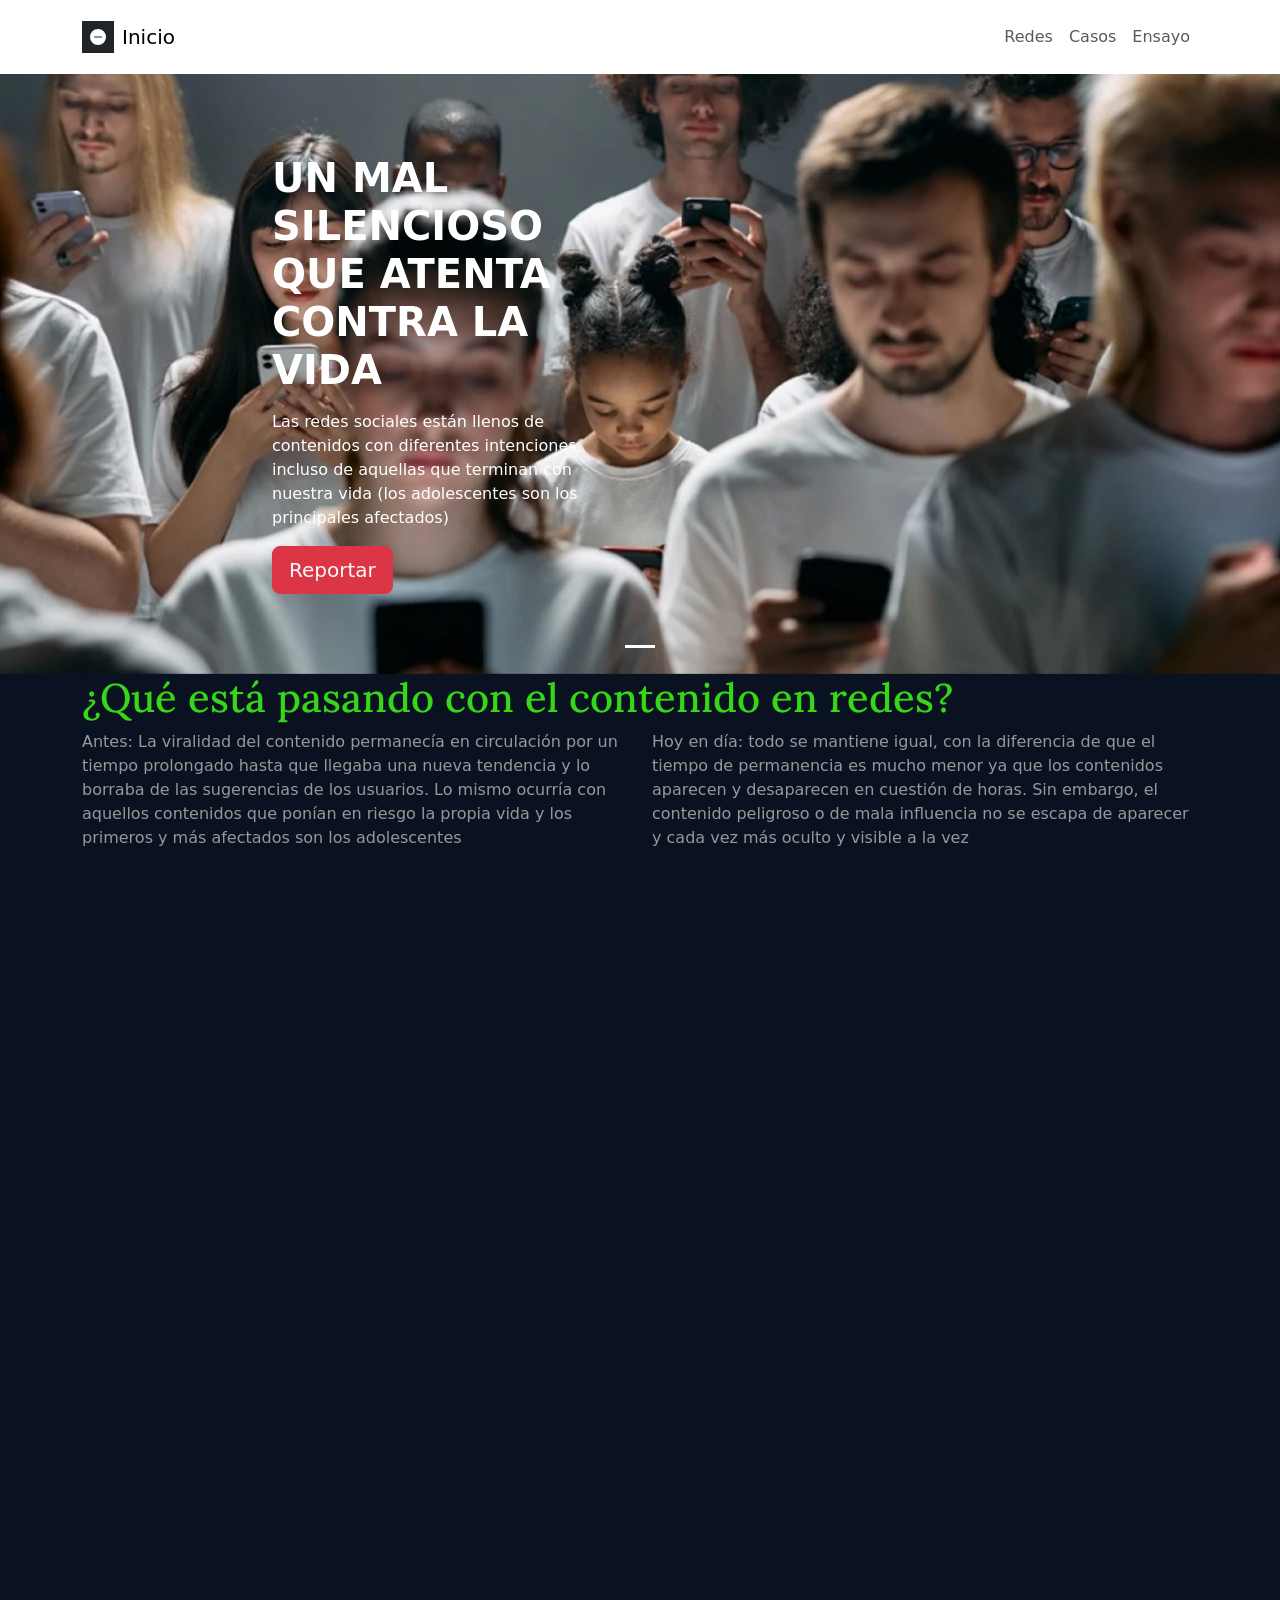
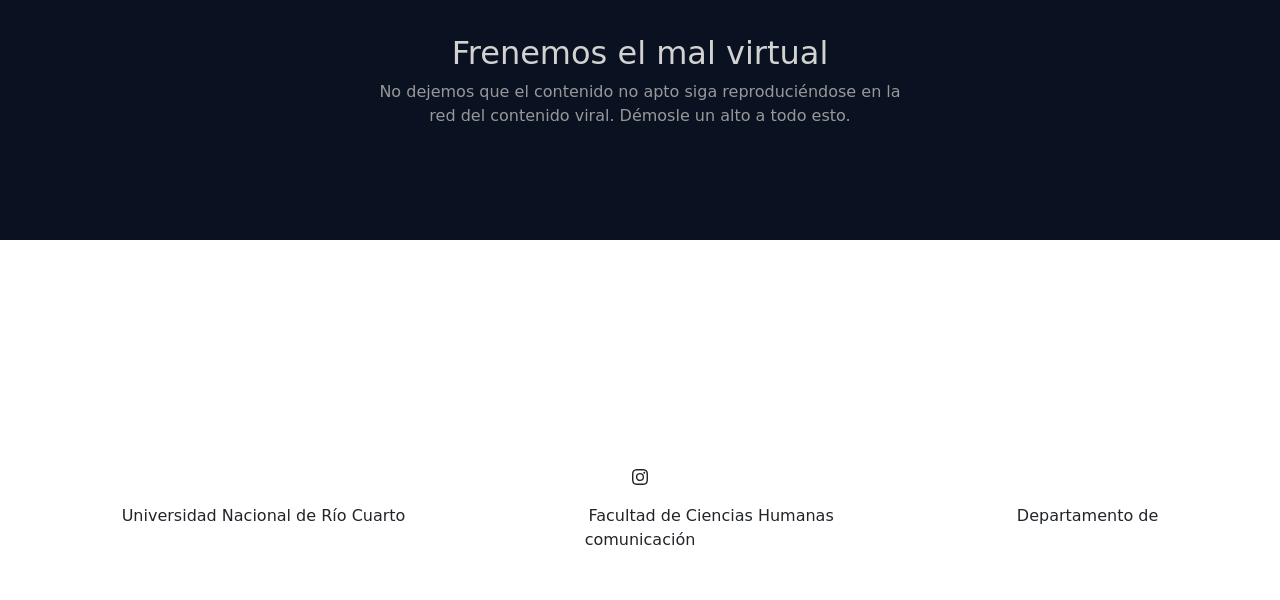
<file: index.html>
<!DOCTYPE html>
<html data-bs-theme="light" lang="en">

<head>
    <meta charset="utf-8">
    <meta name="viewport" content="width=device-width, initial-scale=1.0, shrink-to-fit=no">
    <title>TP Final</title>
    <link rel="stylesheet" href="assets/bootstrap/css/bootstrap.min.css">
    <link rel="stylesheet" href="https://fonts.googleapis.com/css?family=Anek+Bangla:100,200,300,400,500,600,700,800&amp;display=swap">
    <link rel="stylesheet" href="https://fonts.googleapis.com/css?family=Lora&amp;display=swap">
    <link rel="stylesheet" href="https://fonts.googleapis.com/css?family=Roboto&amp;display=swap">
    <link rel="stylesheet" href="assets/css/article-nice.css">
    <link rel="stylesheet" href="assets/css/Navbar-Right-Links-icons.css">
    <link rel="stylesheet" href="assets/css/responsive-video-youtube.css">
    <link rel="stylesheet" href="assets/css/Responsive-YouTube-Video-Section-Dark-Centered.css">
    <link rel="stylesheet" href="assets/css/Video-Responsive-YouTube-Video-Responsive.css">
</head>

<body style="background: #0a1222;">
    <nav class="navbar navbar-expand-md bg-body py-3">
        <div class="container"><a class="navbar-brand d-flex align-items-center" href="#"><span class="bs-icon-sm bs-icon-primary text-bg-dark d-flex justify-content-center align-items-center me-2 bs-icon"><svg class="bi bi-dash-circle-fill" xmlns="http://www.w3.org/2000/svg" width="1em" height="1em" fill="currentColor" viewBox="0 0 16 16">
                        <path d="M16 8A8 8 0 1 1 0 8a8 8 0 0 1 16 0M4.5 7.5a.5.5 0 0 0 0 1h7a.5.5 0 0 0 0-1z"></path>
                    </svg></span><span>Inicio</span></a><button class="navbar-toggler" data-bs-toggle="collapse" data-bs-target="#navcol-2"><span class="visually-hidden">Toggle navigation</span><span class="navbar-toggler-icon"></span></button>
            <div class="collapse navbar-collapse" id="navcol-2">
                <ul class="navbar-nav ms-auto">
                    <li class="nav-item"><a class="nav-link" href="Redes.html">Redes</a></li>
                    <li class="nav-item"><a class="nav-link" href="Casos.html">Casos</a></li>
                    <li class="nav-item"><a class="nav-link" href="Ensayo.html">Ensayo</a></li>
                </ul>
            </div>
        </div>
    </nav>
    <div class="carousel slide" data-bs-ride="carousel" id="carousel-1" style="height: 600px;">
        <div class="carousel-inner h-100">
            <div class="carousel-item active h-100"><img class="object-fit-cover w-100 d-block position-absolute h-100" src="assets/img/Personas%20viendo%20telefono.jpg" alt="Slide Image" style="z-index: -1;">
                <div class="container d-flex h-100 flex-column justify-content-center">
                    <div class="row">
                        <div class="col-md-6 col-xl-4 offset-md-2">
                            <div style="max-width: 350px;">
                                <h1 class="text-uppercase fw-bold text-white">Un mal silencioso que atenta contra la vida</h1>
                                <p class="text-white my-3">Las redes sociales están llenos de contenidos con diferentes intenciones, incluso de aquellas que terminan con nuestra vida (los adolescentes son los principales afectados)</p><a class="btn btn-danger btn-lg me-2" role="button" href="Reportar.html" style="color: var(--bs-light);">Reportar</a>
                            </div>
                        </div>
                    </div>
                </div>
            </div>
        </div>
        <div><a class="carousel-control-prev" role="button" data-bs-slide="prev" href="#carousel-1"><span class="visually-hidden">Previous</span></a><a class="carousel-control-next" role="button" data-bs-slide="next" href="#carousel-1"><span class="visually-hidden">Next</span></a></div>
        <div class="carousel-indicators"><button type="button" data-bs-target="#carousel-1" data-bs-slide-to="0" class="active"></button></div>
    </div>
    <div class="container">
        <div class="row">
            <div class="col-md-12">
                <h1 style="font-family: Lora, serif;color: rgb(53,215,23);">¿Qué está pasando con el contenido en redes?</h1>
            </div>
        </div>
    </div>
    <div class="container">
        <div class="row">
            <div class="col-md-6">
                <p style="color: rgb(152,152,152);">Antes: La viralidad del contenido permanecía en circulación por un tiempo prolongado hasta que llegaba una nueva tendencia y lo borraba de las sugerencias de los usuarios. Lo mismo ocurría con aquellos contenidos que ponían en riesgo la propia vida y los primeros y más afectados son los adolescentes&nbsp;</p>
            </div>
            <div class="col-md-6">
                <p style="color: rgb(152,152,152);">Hoy en día: todo se mantiene igual, con la diferencia de que el tiempo de permanencia es mucho menor ya que los contenidos aparecen y desaparecen en cuestión de horas. Sin embargo, el contenido peligroso o de mala influencia no se escapa de aparecer y cada vez más oculto y visible a la vez</p>
            </div>
        </div>
    </div><div style="width: 100%;"><div style="position: relative; padding-bottom: 56.25%; padding-top: 0; height: 0;"><iframe title="Tp 8 digital interactiva" frameborder="0" width="1200px" height="675px" style="position: absolute; top: 0; left: 0; width: 100%; height: 100%;" src="https://view.genially.com/6a29d395fd1f9fc7658a38c7" type="text/html" allowscriptaccess="always" allowfullscreen="true" scrolling="yes" allownetworking="all"></iframe> </div> </div>
    <div class="container py-4 py-xl-5">
        <div class="row mb-5">
            <div class="col-md-8 col-xl-6 text-center mx-auto">
                <h2 style="color: rgb(210,210,210);">Frenemos el mal virtual</h2>
                <p style="color: rgb(152,152,152);">No dejemos que el contenido no apto siga reproduciéndose en la red del contenido viral. Démosle un alto a todo esto.</p>
            </div>
        </div>
    </div>
    <footer class="text-center bg-body" data-bs-theme="light">
        <div class="container py-4 py-lg-5">
            <ul class="list-inline">
                <li class="list-inline-item me-4"></li>
                <li class="list-inline-item me-4"></li>
                <li class="list-inline-item"></li>
            </ul>
            <ul class="list-inline">
                <li class="list-inline-item me-4"><a href="#"></a></li>
                <li class="list-inline-item me-4"><a href="#"></a></li>
                <li class="list-inline-item"><a href="#"></a></li>
            </ul>
        </div>
    </footer>
    <footer class="text-center bg-body" data-bs-theme="light">
        <div class="container py-4 py-lg-5">
            <ul class="list-inline">
                <li class="list-inline-item"><a href="https://www.instagram.com/universidadnacionalderiocuarto/" target="_blank"><svg class="bi bi-instagram text-body" xmlns="http://www.w3.org/2000/svg" width="1em" height="1em" fill="currentColor" viewBox="0 0 16 16">
                            <path d="M8 0C5.829 0 5.556.01 4.703.048 3.85.088 3.269.222 2.76.42a3.917 3.917 0 0 0-1.417.923A3.927 3.927 0 0 0 .42 2.76C.222 3.268.087 3.85.048 4.7.01 5.555 0 5.827 0 8.001c0 2.172.01 2.444.048 3.297.04.852.174 1.433.372 1.942.205.526.478.972.923 1.417.444.445.89.719 1.416.923.51.198 1.09.333 1.942.372C5.555 15.99 5.827 16 8 16s2.444-.01 3.298-.048c.851-.04 1.434-.174 1.943-.372a3.916 3.916 0 0 0 1.416-.923c.445-.445.718-.891.923-1.417.197-.509.332-1.09.372-1.942C15.99 10.445 16 10.173 16 8s-.01-2.445-.048-3.299c-.04-.851-.175-1.433-.372-1.941a3.926 3.926 0 0 0-.923-1.417A3.911 3.911 0 0 0 13.24.42c-.51-.198-1.092-.333-1.943-.372C10.443.01 10.172 0 7.998 0h.003zm-.717 1.442h.718c2.136 0 2.389.007 3.232.046.78.035 1.204.166 1.486.275.373.145.64.319.92.599.28.28.453.546.598.92.11.281.24.705.275 1.485.039.843.047 1.096.047 3.231s-.008 2.389-.047 3.232c-.035.78-.166 1.203-.275 1.485a2.47 2.47 0 0 1-.599.919c-.28.28-.546.453-.92.598-.28.11-.704.24-1.485.276-.843.038-1.096.047-3.232.047s-2.39-.009-3.233-.047c-.78-.036-1.203-.166-1.485-.276a2.478 2.478 0 0 1-.92-.598 2.48 2.48 0 0 1-.6-.92c-.109-.281-.24-.705-.275-1.485-.038-.843-.046-1.096-.046-3.233 0-2.136.008-2.388.046-3.231.036-.78.166-1.204.276-1.486.145-.373.319-.64.599-.92.28-.28.546-.453.92-.598.282-.11.705-.24 1.485-.276.738-.034 1.024-.044 2.515-.045v.002zm4.988 1.328a.96.96 0 1 0 0 1.92.96.96 0 0 0 0-1.92zm-4.27 1.122a4.109 4.109 0 1 0 0 8.217 4.109 4.109 0 0 0 0-8.217zm0 1.441a2.667 2.667 0 1 1 0 5.334 2.667 2.667 0 0 1 0-5.334"></path>
                        </svg></a></li>
            </ul>
            <p class="text-body mb-0">Universidad Nacional de Río Cuarto&nbsp; &nbsp; &nbsp; &nbsp; &nbsp; &nbsp; &nbsp; &nbsp; &nbsp; &nbsp; &nbsp; &nbsp; &nbsp; &nbsp; &nbsp; &nbsp; &nbsp; &nbsp; Facultad de Ciencias Humanas&nbsp; &nbsp; &nbsp; &nbsp; &nbsp; &nbsp; &nbsp; &nbsp; &nbsp; &nbsp; &nbsp; &nbsp; &nbsp; &nbsp; &nbsp; &nbsp; &nbsp; &nbsp; Departamento de comunicación</p>
        </div>
    </footer>
    <script src="assets/bootstrap/js/bootstrap.min.js"></script>
</body>

</html>
</file>
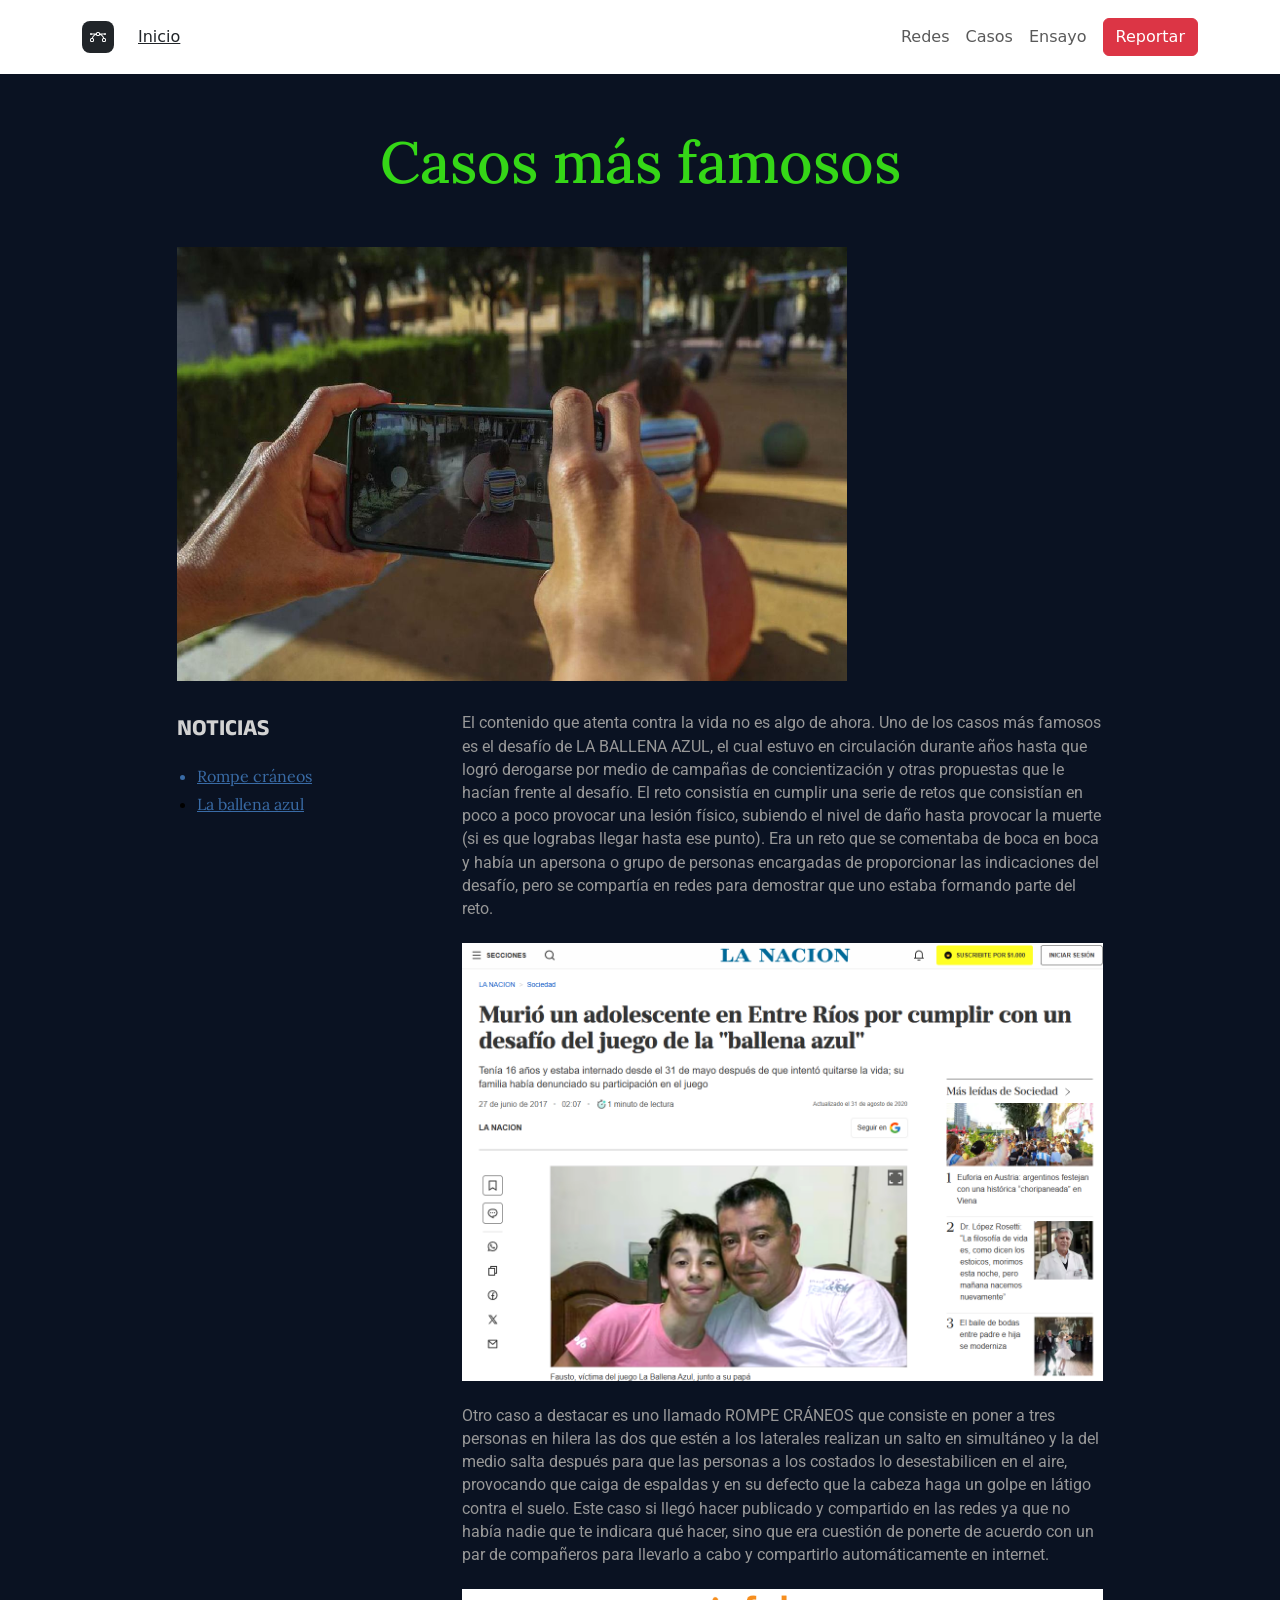
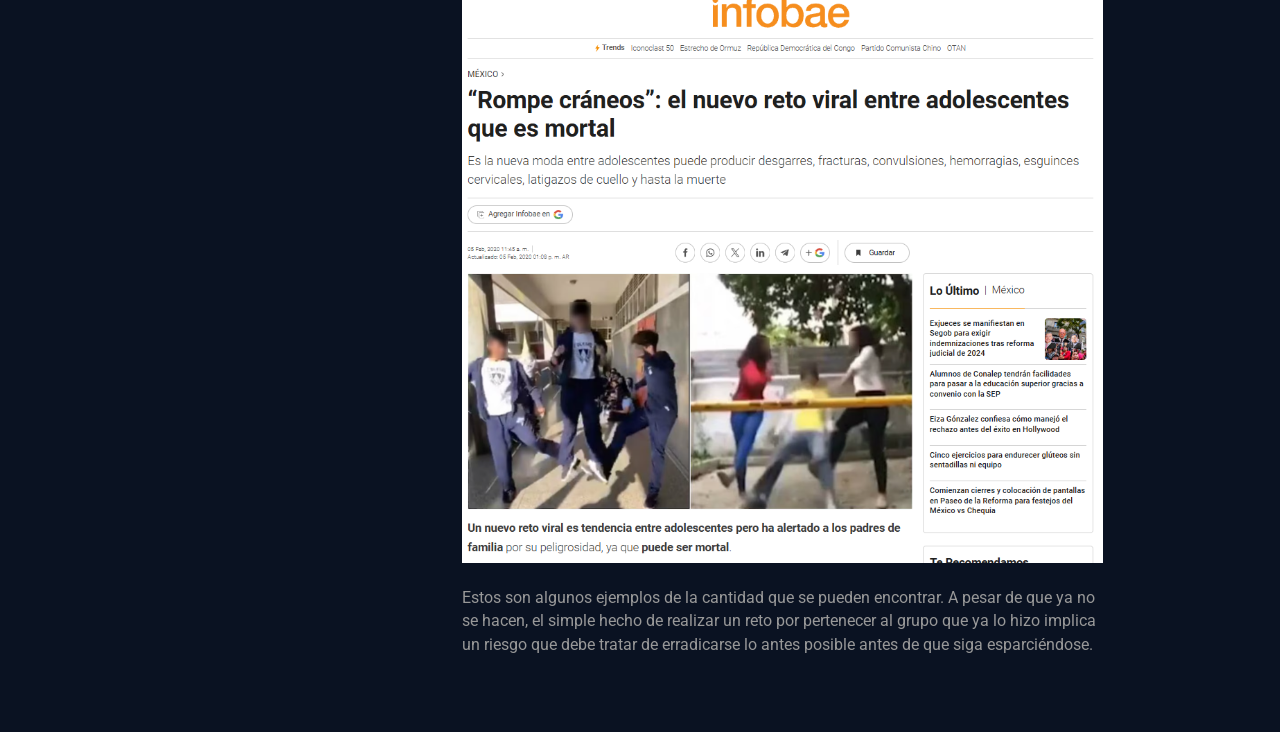
<file: Casos.html>
<!DOCTYPE html>
<html data-bs-theme="light" lang="en">

<head>
    <meta charset="utf-8">
    <meta name="viewport" content="width=device-width, initial-scale=1.0, shrink-to-fit=no">
    <title>TP Final</title>
    <link rel="stylesheet" href="assets/bootstrap/css/bootstrap.min.css">
    <link rel="stylesheet" href="https://fonts.googleapis.com/css?family=Anek+Bangla:100,200,300,400,500,600,700,800&amp;display=swap">
    <link rel="stylesheet" href="https://fonts.googleapis.com/css?family=Lora&amp;display=swap">
    <link rel="stylesheet" href="https://fonts.googleapis.com/css?family=Roboto&amp;display=swap">
    <link rel="stylesheet" href="assets/css/article-nice.css">
    <link rel="stylesheet" href="assets/css/Navbar-Right-Links-icons.css">
    <link rel="stylesheet" href="assets/css/responsive-video-youtube.css">
    <link rel="stylesheet" href="assets/css/Responsive-YouTube-Video-Section-Dark-Centered.css">
    <link rel="stylesheet" href="assets/css/Video-Responsive-YouTube-Video-Responsive.css">
</head>

<body>
    <nav class="navbar navbar-expand-md bg-body py-3">
        <div class="container"><a class="navbar-brand d-flex align-items-center" href="#"><span class="bs-icon-sm bs-icon-rounded bs-icon-primary text-bg-dark d-flex justify-content-center align-items-center me-2 bs-icon"><svg class="bi bi-bezier" xmlns="http://www.w3.org/2000/svg" width="1em" height="1em" fill="currentColor" viewBox="0 0 16 16">
                        <path fill-rule="evenodd" d="M0 10.5A1.5 1.5 0 0 1 1.5 9h1A1.5 1.5 0 0 1 4 10.5v1A1.5 1.5 0 0 1 2.5 13h-1A1.5 1.5 0 0 1 0 11.5zm1.5-.5a.5.5 0 0 0-.5.5v1a.5.5 0 0 0 .5.5h1a.5.5 0 0 0 .5-.5v-1a.5.5 0 0 0-.5-.5zm10.5.5A1.5 1.5 0 0 1 13.5 9h1a1.5 1.5 0 0 1 1.5 1.5v1a1.5 1.5 0 0 1-1.5 1.5h-1a1.5 1.5 0 0 1-1.5-1.5zm1.5-.5a.5.5 0 0 0-.5.5v1a.5.5 0 0 0 .5.5h1a.5.5 0 0 0 .5-.5v-1a.5.5 0 0 0-.5-.5zM6 4.5A1.5 1.5 0 0 1 7.5 3h1A1.5 1.5 0 0 1 10 4.5v1A1.5 1.5 0 0 1 8.5 7h-1A1.5 1.5 0 0 1 6 5.5zM7.5 4a.5.5 0 0 0-.5.5v1a.5.5 0 0 0 .5.5h1a.5.5 0 0 0 .5-.5v-1a.5.5 0 0 0-.5-.5z"></path>
                        <path d="M6 4.5H1.866a1 1 0 1 0 0 1h2.668A6.517 6.517 0 0 0 1.814 9H2.5c.123 0 .244.015.358.043a5.517 5.517 0 0 1 3.185-3.185A1.503 1.503 0 0 1 6 5.5zm3.957 1.358A1.5 1.5 0 0 0 10 5.5v-1h4.134a1 1 0 1 1 0 1h-2.668a6.517 6.517 0 0 1 2.72 3.5H13.5c-.123 0-.243.015-.358.043a5.517 5.517 0 0 0-3.185-3.185z"></path>
                    </svg></span><span><a class="link-dark" href="index.html">Inicio</a></span></a><button class="navbar-toggler" data-bs-toggle="collapse" data-bs-target="#navcol-2"><span class="visually-hidden">Toggle navigation</span><span class="navbar-toggler-icon"></span></button>
            <div class="collapse navbar-collapse" id="navcol-2">
                <ul class="navbar-nav ms-auto">
                    <li class="nav-item"><a class="nav-link" href="Redes.html">Redes</a></li>
                    <li class="nav-item"><a class="nav-link" href="Casos.html">Casos</a></li>
                    <li class="nav-item"><a class="nav-link" href="Ensayo.html">Ensayo</a></li>
                </ul><a class="btn btn-danger ms-md-2" role="button" href="Reportar.html">Reportar</a>
            </div>
        </div>
    </nav>
    <section class="article-dual-column" style="color: var(--bs-black);background: #0a1222;">
        <div class="container">
            <div class="row">
                <div class="col-md-10 offset-md-1">
                    <div class="intro">
                        <h1 class="text-center" id="inceput-1" style="font-family: Lora, serif;font-size: 12;color: #35d717;">Casos más famosos</h1>
                        <p class="text-center"> </p><img class="img-fluid" src="assets/img/Peligro.jpg" style="width: 670px;height: 434.388px;">
                    </div>
                </div>
            </div>
            <div class="row">
                <div class="col-md-10 col-lg-3 offset-md-1">
                    <div class="toc">
                        <p style="color: rgb(210,210,210);--bs-body-bg: #fff;font-family: 'Anek Bangla', sans-serif;font-size: 23px;">Noticias</p>
                        <ul style="color: rgb(57,107,166);font-size: 16px;">
                            <li id="inceput-2"><a href="https://www.youtube.com/watch?v=NMLbfF3TL8w" style="color: rgb(57,107,166);">Rompe cráneos</a> </li>
                            <li id="detaliitehnice-1" style="color: rgb(0, 0, 0);"><a href="https://www.youtube.com/watch?v=A_bHUgN-FhU&amp;rco=1" style="color: rgb(57,107,166);">La ballena azul</a></li>
                        </ul>
                    </div>
                </div>
                <div class="col-md-10 col-lg-7 offset-md-1 offset-lg-0">
                    <div class="text">
                        <p style="font-family: Roboto, sans-serif;color: rgb(152,152,152);">El contenido que atenta contra la vida no es algo de ahora. Uno de los casos más famosos es el desafío de LA BALLENA AZUL, el cual estuvo en circulación durante años hasta que logró derogarse por medio de campañas de concientización y otras propuestas que le hacían frente al desafío. El reto consistía en cumplir una serie de retos que consistían en poco a poco provocar una lesión físico, subiendo el nivel de daño hasta provocar la muerte (si es que lograbas llegar hasta ese punto). Era un reto que se comentaba de boca en boca y había un apersona o grupo de personas encargadas de proporcionar las indicaciones del desafío, pero se compartía en redes para demostrar que uno estaba formando parte del reto.<br><br><img class="img-fluid" width="1316" height="898" src="assets/img/Captura%20de%20pantalla%202026-06-23%20194819.png"><br><br>Otro caso a destacar es uno llamado ROMPE CRÁNEOS que consiste en poner a tres personas en hilera las dos que estén a los laterales realizan un salto en simultáneo y la del medio salta después para que las personas a los costados lo desestabilicen en el aire, provocando que caiga de espaldas y en su defecto que la cabeza haga un golpe en látigo contra el suelo. Este caso si llegó hacer publicado y compartido en las redes ya que no había nadie que te indicara qué hacer, sino que era cuestión de ponerte de acuerdo con un par de compañeros para llevarlo a cabo y compartirlo automáticamente en internet.<br><br><img class="img-fluid" width="925" height="828" src="assets/img/Captura%20de%20pantalla%202026-06-23%20195218.png"><br><br>Estos son algunos ejemplos de la cantidad que se pueden encontrar. A pesar de que ya no se hacen, el simple hecho de realizar un reto por pertenecer al grupo que ya lo hizo implica un riesgo que debe tratar de erradicarse lo antes posible antes de que siga esparciéndose.</p>
                        <figure class="figure"></figure>
                    </div>
                </div>
            </div>
        </div>
    </section>
    <script src="assets/bootstrap/js/bootstrap.min.js"></script>
</body>

</html>
</file>
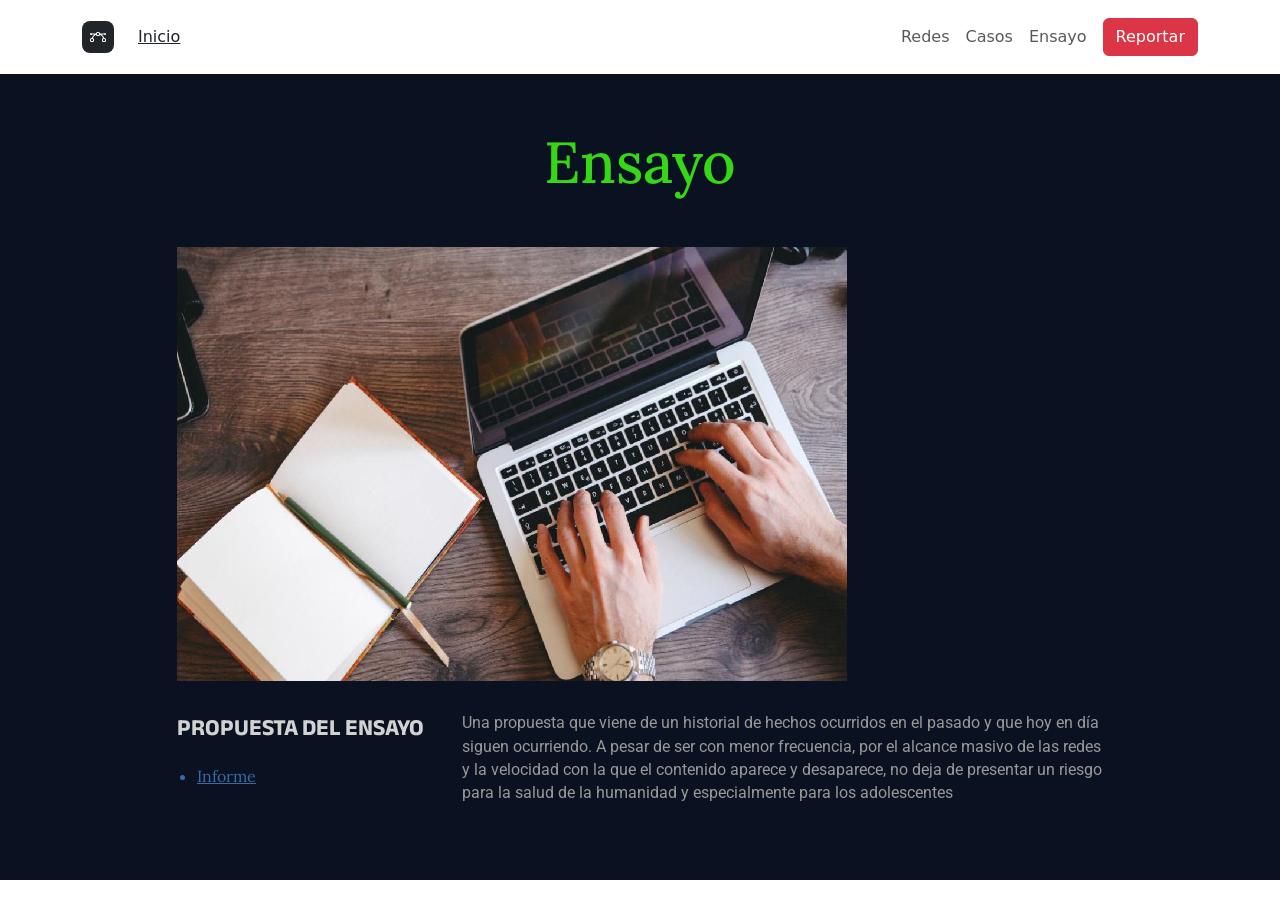
<file: Ensayo.html>
<!DOCTYPE html>
<html data-bs-theme="light" lang="en">

<head>
    <meta charset="utf-8">
    <meta name="viewport" content="width=device-width, initial-scale=1.0, shrink-to-fit=no">
    <title>TP Final</title>
    <link rel="stylesheet" href="assets/bootstrap/css/bootstrap.min.css">
    <link rel="stylesheet" href="https://fonts.googleapis.com/css?family=Anek+Bangla:100,200,300,400,500,600,700,800&amp;display=swap">
    <link rel="stylesheet" href="https://fonts.googleapis.com/css?family=Lora&amp;display=swap">
    <link rel="stylesheet" href="https://fonts.googleapis.com/css?family=Roboto&amp;display=swap">
    <link rel="stylesheet" href="assets/css/article-nice.css">
    <link rel="stylesheet" href="assets/css/Navbar-Right-Links-icons.css">
    <link rel="stylesheet" href="assets/css/responsive-video-youtube.css">
    <link rel="stylesheet" href="assets/css/Responsive-YouTube-Video-Section-Dark-Centered.css">
    <link rel="stylesheet" href="assets/css/Video-Responsive-YouTube-Video-Responsive.css">
</head>

<body>
    <nav class="navbar navbar-expand-md bg-body py-3">
        <div class="container"><a class="navbar-brand d-flex align-items-center" href="#"><span class="bs-icon-sm bs-icon-rounded bs-icon-primary text-bg-dark d-flex justify-content-center align-items-center me-2 bs-icon"><svg class="bi bi-bezier" xmlns="http://www.w3.org/2000/svg" width="1em" height="1em" fill="currentColor" viewBox="0 0 16 16">
                        <path fill-rule="evenodd" d="M0 10.5A1.5 1.5 0 0 1 1.5 9h1A1.5 1.5 0 0 1 4 10.5v1A1.5 1.5 0 0 1 2.5 13h-1A1.5 1.5 0 0 1 0 11.5zm1.5-.5a.5.5 0 0 0-.5.5v1a.5.5 0 0 0 .5.5h1a.5.5 0 0 0 .5-.5v-1a.5.5 0 0 0-.5-.5zm10.5.5A1.5 1.5 0 0 1 13.5 9h1a1.5 1.5 0 0 1 1.5 1.5v1a1.5 1.5 0 0 1-1.5 1.5h-1a1.5 1.5 0 0 1-1.5-1.5zm1.5-.5a.5.5 0 0 0-.5.5v1a.5.5 0 0 0 .5.5h1a.5.5 0 0 0 .5-.5v-1a.5.5 0 0 0-.5-.5zM6 4.5A1.5 1.5 0 0 1 7.5 3h1A1.5 1.5 0 0 1 10 4.5v1A1.5 1.5 0 0 1 8.5 7h-1A1.5 1.5 0 0 1 6 5.5zM7.5 4a.5.5 0 0 0-.5.5v1a.5.5 0 0 0 .5.5h1a.5.5 0 0 0 .5-.5v-1a.5.5 0 0 0-.5-.5z"></path>
                        <path d="M6 4.5H1.866a1 1 0 1 0 0 1h2.668A6.517 6.517 0 0 0 1.814 9H2.5c.123 0 .244.015.358.043a5.517 5.517 0 0 1 3.185-3.185A1.503 1.503 0 0 1 6 5.5zm3.957 1.358A1.5 1.5 0 0 0 10 5.5v-1h4.134a1 1 0 1 1 0 1h-2.668a6.517 6.517 0 0 1 2.72 3.5H13.5c-.123 0-.243.015-.358.043a5.517 5.517 0 0 0-3.185-3.185z"></path>
                    </svg></span><span><a class="link-dark" href="index.html">Inicio</a></span></a><button class="navbar-toggler" data-bs-toggle="collapse" data-bs-target="#navcol-2"><span class="visually-hidden">Toggle navigation</span><span class="navbar-toggler-icon"></span></button>
            <div class="collapse navbar-collapse" id="navcol-2">
                <ul class="navbar-nav ms-auto">
                    <li class="nav-item"><a class="nav-link" href="Redes.html">Redes</a></li>
                    <li class="nav-item"><a class="nav-link" href="Casos.html">Casos</a></li>
                    <li class="nav-item"><a class="nav-link" href="Ensayo.html">Ensayo</a></li>
                </ul><a class="btn btn-danger ms-md-2" role="button" href="Reportar.html">Reportar</a>
            </div>
        </div>
    </nav>
    <section class="article-dual-column" style="background: #0a1222;">
        <div class="container">
            <div class="row">
                <div class="col-md-10 offset-md-1">
                    <div class="intro">
                        <h1 class="text-center" id="inceput-1" style="font-family: Lora, serif;color: #35d717;">Ensayo</h1>
                        <p class="text-center"> </p><img class="img-fluid" src="assets/img/Ensayo.jpg" style="width: 670px;height: 434.388px;">
                    </div>
                </div>
            </div>
            <div class="row">
                <div class="col-md-10 col-lg-3 offset-md-1">
                    <div class="toc">
                        <p style="color: rgb(210,210,210);font-family: 'Anek Bangla', sans-serif;font-size: 23px;">Propuesta del ensayo</p>
                        <ul style="color: rgb(57,107,166);font-size: 16px;">
                            <li id="inceput-2"><a href="https://drive.google.com/drive/folders/1GNnCwwjscAVtAuoa9f9SObdNl_7SlJmK?usp=sharing" style="color: rgb(57,107,166);">Informe</a> </li>
                        </ul>
                    </div>
                </div>
                <div class="col-md-10 col-lg-7 offset-md-1 offset-lg-0">
                    <div class="text">
                        <p style="font-family: Roboto, sans-serif;color: rgb(152,152,152);">Una propuesta que viene de un historial de hechos ocurridos en el pasado y que hoy en día siguen ocurriendo. A pesar de ser con menor frecuencia, por el alcance masivo de las redes y la velocidad con la que el contenido aparece y desaparece, no deja de presentar un riesgo para la salud de la humanidad y especialmente para los adolescentes&nbsp;</p>
                        <figure class="figure"></figure>
                    </div>
                </div>
            </div>
        </div>
    </section>
    <script src="assets/bootstrap/js/bootstrap.min.js"></script>
</body>

</html>
</file>
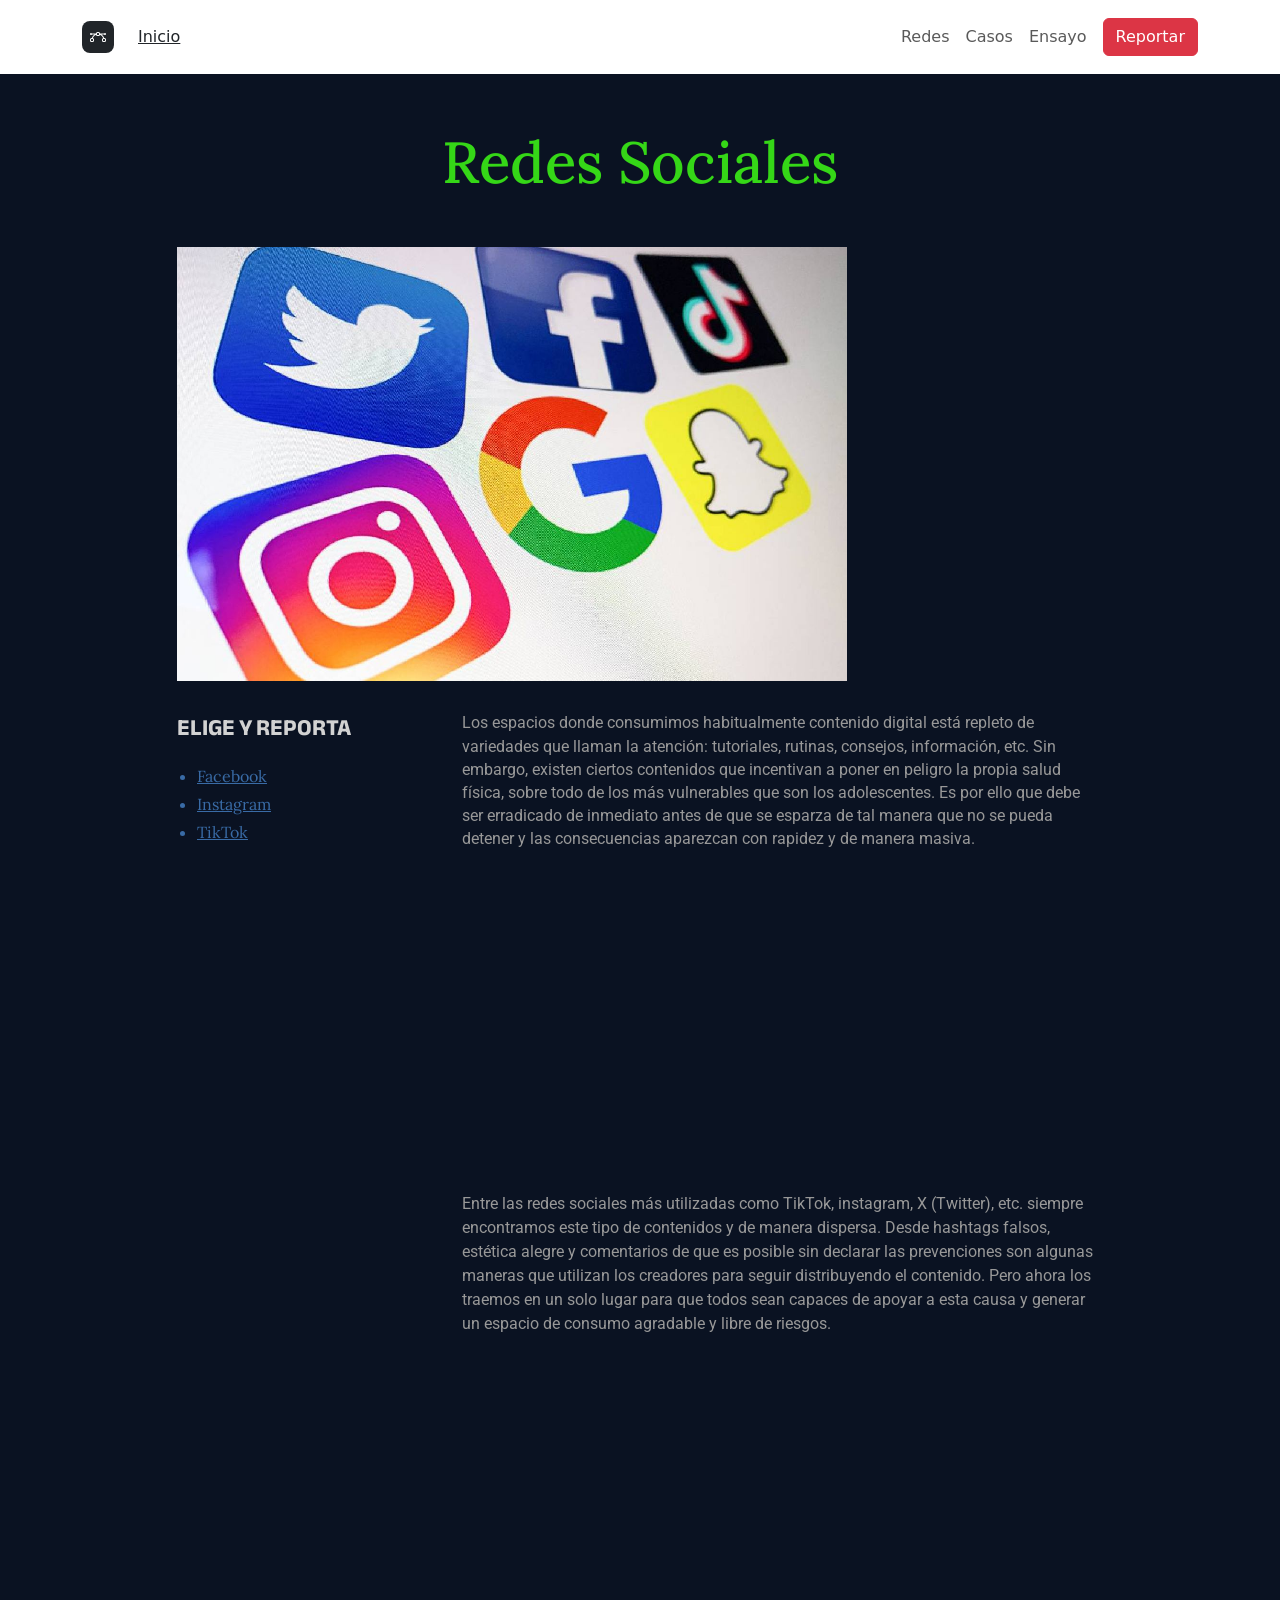
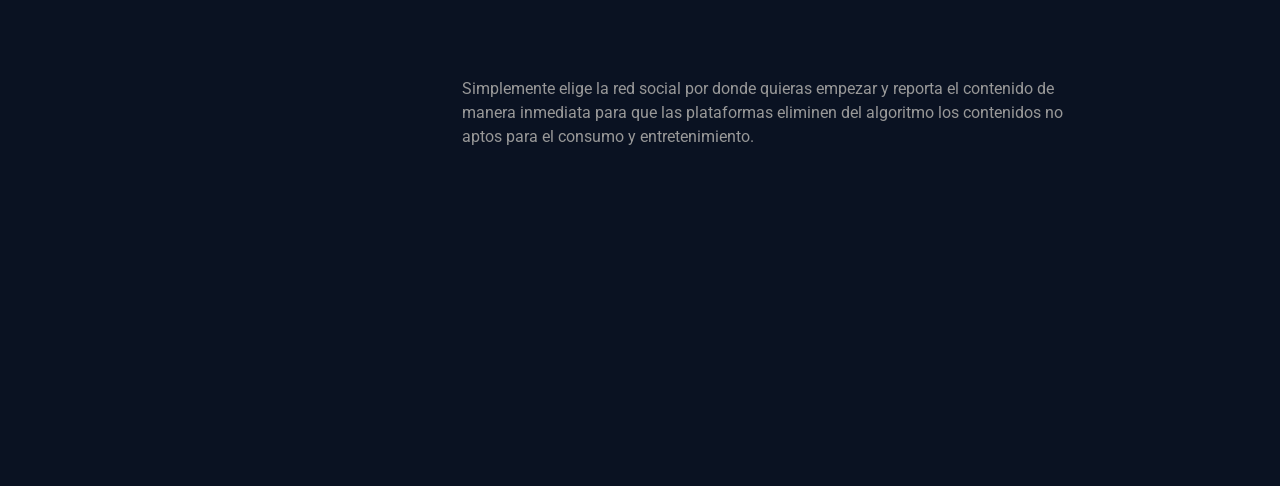
<file: Redes.html>
<!DOCTYPE html>
<html data-bs-theme="light" lang="en">

<head>
    <meta charset="utf-8">
    <meta name="viewport" content="width=device-width, initial-scale=1.0, shrink-to-fit=no">
    <title>TP Final</title>
    <link rel="stylesheet" href="assets/bootstrap/css/bootstrap.min.css">
    <link rel="stylesheet" href="https://fonts.googleapis.com/css?family=Anek+Bangla:100,200,300,400,500,600,700,800&amp;display=swap">
    <link rel="stylesheet" href="https://fonts.googleapis.com/css?family=Lora&amp;display=swap">
    <link rel="stylesheet" href="https://fonts.googleapis.com/css?family=Roboto&amp;display=swap">
    <link rel="stylesheet" href="assets/css/article-nice.css">
    <link rel="stylesheet" href="assets/css/Navbar-Right-Links-icons.css">
    <link rel="stylesheet" href="assets/css/responsive-video-youtube.css">
    <link rel="stylesheet" href="assets/css/Responsive-YouTube-Video-Section-Dark-Centered.css">
    <link rel="stylesheet" href="assets/css/Video-Responsive-YouTube-Video-Responsive.css">
</head>

<body>
    <nav class="navbar navbar-expand-md bg-body py-3">
        <div class="container"><a class="navbar-brand d-flex align-items-center" href="#"><span class="bs-icon-sm bs-icon-rounded bs-icon-primary text-bg-dark d-flex justify-content-center align-items-center me-2 bs-icon"><svg class="bi bi-bezier" xmlns="http://www.w3.org/2000/svg" width="1em" height="1em" fill="currentColor" viewBox="0 0 16 16">
                        <path fill-rule="evenodd" d="M0 10.5A1.5 1.5 0 0 1 1.5 9h1A1.5 1.5 0 0 1 4 10.5v1A1.5 1.5 0 0 1 2.5 13h-1A1.5 1.5 0 0 1 0 11.5zm1.5-.5a.5.5 0 0 0-.5.5v1a.5.5 0 0 0 .5.5h1a.5.5 0 0 0 .5-.5v-1a.5.5 0 0 0-.5-.5zm10.5.5A1.5 1.5 0 0 1 13.5 9h1a1.5 1.5 0 0 1 1.5 1.5v1a1.5 1.5 0 0 1-1.5 1.5h-1a1.5 1.5 0 0 1-1.5-1.5zm1.5-.5a.5.5 0 0 0-.5.5v1a.5.5 0 0 0 .5.5h1a.5.5 0 0 0 .5-.5v-1a.5.5 0 0 0-.5-.5zM6 4.5A1.5 1.5 0 0 1 7.5 3h1A1.5 1.5 0 0 1 10 4.5v1A1.5 1.5 0 0 1 8.5 7h-1A1.5 1.5 0 0 1 6 5.5zM7.5 4a.5.5 0 0 0-.5.5v1a.5.5 0 0 0 .5.5h1a.5.5 0 0 0 .5-.5v-1a.5.5 0 0 0-.5-.5z"></path>
                        <path d="M6 4.5H1.866a1 1 0 1 0 0 1h2.668A6.517 6.517 0 0 0 1.814 9H2.5c.123 0 .244.015.358.043a5.517 5.517 0 0 1 3.185-3.185A1.503 1.503 0 0 1 6 5.5zm3.957 1.358A1.5 1.5 0 0 0 10 5.5v-1h4.134a1 1 0 1 1 0 1h-2.668a6.517 6.517 0 0 1 2.72 3.5H13.5c-.123 0-.243.015-.358.043a5.517 5.517 0 0 0-3.185-3.185z"></path>
                    </svg></span><span><a class="link-dark" href="index.html">Inicio</a></span></a><button class="navbar-toggler" data-bs-toggle="collapse" data-bs-target="#navcol-2"><span class="visually-hidden">Toggle navigation</span><span class="navbar-toggler-icon"></span></button>
            <div class="collapse navbar-collapse" id="navcol-2">
                <ul class="navbar-nav ms-auto">
                    <li class="nav-item"><a class="nav-link" href="Redes.html">Redes</a></li>
                    <li class="nav-item"><a class="nav-link" href="Casos.html">Casos</a></li>
                    <li class="nav-item"><a class="nav-link" href="Ensayo.html">Ensayo</a></li>
                </ul><a class="btn btn-danger ms-md-2" role="button" href="Reportar.html">Reportar</a>
            </div>
        </div>
    </nav>
    <section class="article-dual-column" style="background: #0a1222;">
        <div class="container">
            <div class="row">
                <div class="col-md-10 offset-md-1">
                    <div class="intro">
                        <h1 class="text-center" id="inceput-1" style="font-family: Lora, serif;color: rgb(53,215,23);">Redes Sociales</h1>
                        <p class="text-center"> </p><img class="img-fluid" src="assets/img/Redes%20sociales.jpg" style="width: 670px;height: 434.388px;">
                    </div>
                </div>
            </div>
            <div class="row">
                <div class="col-md-10 col-lg-3 offset-md-1">
                    <div class="toc">
                        <p style="color: rgb(210,210,210);font-family: 'Anek Bangla', sans-serif;font-size: 23px;">Elige y Reporta</p>
                        <ul style="font-size: 16px;color: rgb(57,107,166);">
                            <li id="inceput-2"><a href="Reportar.html#facebook">Facebook</a> </li>
                            <li id="detaliitehnice-1"><a href="Reportar.html#instagram">Instagram</a></li>
                            <li id="detaliitehnice-1"><a href="#detaliitehnice">TikTok</a></li>
                        </ul>
                    </div>
                </div>
                <div class="col-md-10 col-lg-7 offset-md-1 offset-lg-0">
                    <div class="text">
                        <p style="font-family: Roboto, sans-serif;color: rgb(152,152,152);margin-bottom: 20px;">Los espacios donde consumimos habitualmente contenido digital está repleto de variedades que llaman la atención: tutoriales, rutinas, consejos, información, etc. Sin embargo, existen ciertos contenidos que incentivan a poner en peligro la propia salud física, sobre todo de los más vulnerables que son los adolescentes. Es por ello que debe ser erradicado de inmediato antes de que se esparza de tal manera que no se pueda detener y las consecuencias aparezcan con rapidez y de manera masiva.</p><iframe allowfullscreen="" frameborder="0" src="https://www.youtube.com/embed/CMJGftTLiuc" class="embed-responsive-item" width="560" height="315"></iframe>
                    </div>
                    <p style="font-family: Roboto, sans-serif;color: rgb(152,152,152);margin-bottom: 20px;font-size: 16px;">Entre las redes sociales más utilizadas como TikTok, instagram, X (Twitter), etc. siempre encontramos este tipo de contenidos y de manera dispersa. Desde hashtags falsos, estética alegre y comentarios de que es posible sin declarar las prevenciones son algunas maneras que utilizan los creadores para seguir distribuyendo el contenido. Pero ahora los traemos en un solo lugar para que todos sean capaces de apoyar a esta causa y generar un espacio de consumo agradable y libre de riesgos.</p><iframe allowfullscreen="" frameborder="0" src="https://www.youtube.com/embed/Ou_HZOuLxVk" class="embed-responsive-item" width="560" height="315"></iframe>
                    <p style="font-family: Roboto, sans-serif;color: rgb(152,152,152);font-size: 16px;">Simplemente elige la red social por donde quieras empezar y reporta el contenido de manera inmediata para que las plataformas eliminen del algoritmo los contenidos no aptos para el consumo y entretenimiento.</p><iframe allowfullscreen="" frameborder="0" src="https://www.youtube.com/embed/R73NyPLHqOo" class="embed-responsive-item" width="560" height="315"></iframe>
                </div>
            </div>
        </div>
    </section>
    <script src="assets/bootstrap/js/bootstrap.min.js"></script>
</body>

</html>
</file>
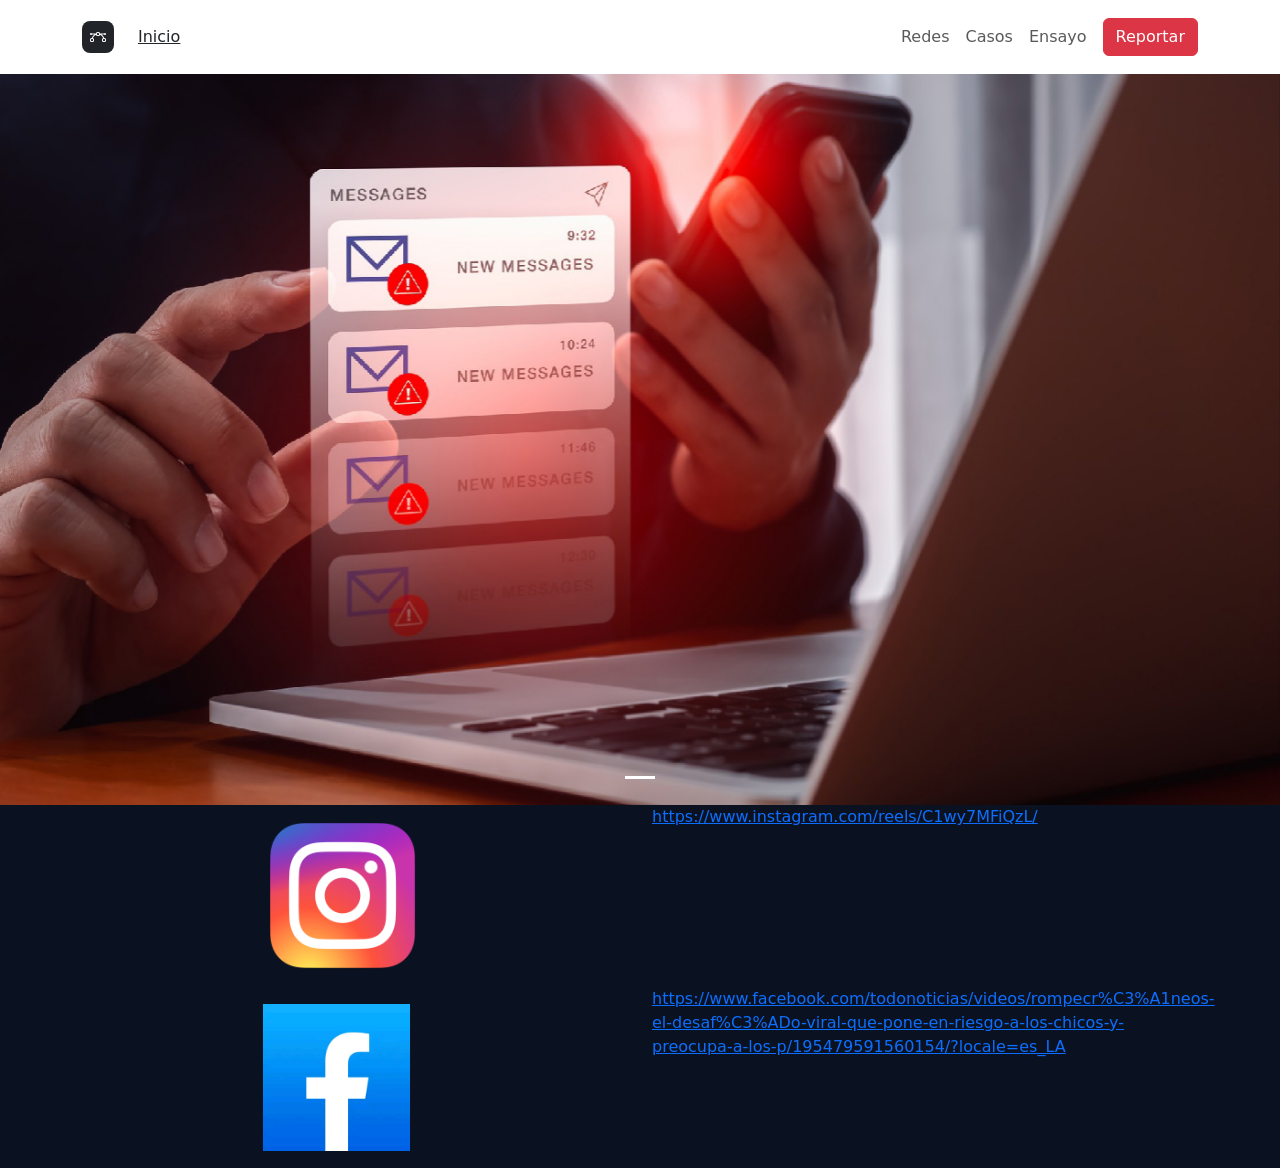
<file: Reportar.html>
<!DOCTYPE html>
<html data-bs-theme="light" lang="en">

<head>
    <meta charset="utf-8">
    <meta name="viewport" content="width=device-width, initial-scale=1.0, shrink-to-fit=no">
    <title>TP Final</title>
    <link rel="stylesheet" href="assets/bootstrap/css/bootstrap.min.css">
    <link rel="stylesheet" href="https://fonts.googleapis.com/css?family=Anek+Bangla:100,200,300,400,500,600,700,800&amp;display=swap">
    <link rel="stylesheet" href="https://fonts.googleapis.com/css?family=Lora&amp;display=swap">
    <link rel="stylesheet" href="https://fonts.googleapis.com/css?family=Roboto&amp;display=swap">
    <link rel="stylesheet" href="assets/css/article-nice.css">
    <link rel="stylesheet" href="assets/css/Navbar-Right-Links-icons.css">
    <link rel="stylesheet" href="assets/css/responsive-video-youtube.css">
    <link rel="stylesheet" href="assets/css/Responsive-YouTube-Video-Section-Dark-Centered.css">
    <link rel="stylesheet" href="assets/css/Video-Responsive-YouTube-Video-Responsive.css">
</head>

<body style="background: #0a1222;">
    <nav class="navbar navbar-expand-md bg-body py-3">
        <div class="container"><a class="navbar-brand d-flex align-items-center" href="#"><span class="bs-icon-sm bs-icon-rounded bs-icon-primary text-bg-dark d-flex justify-content-center align-items-center me-2 bs-icon"><svg class="bi bi-bezier" xmlns="http://www.w3.org/2000/svg" width="1em" height="1em" fill="currentColor" viewBox="0 0 16 16">
                        <path fill-rule="evenodd" d="M0 10.5A1.5 1.5 0 0 1 1.5 9h1A1.5 1.5 0 0 1 4 10.5v1A1.5 1.5 0 0 1 2.5 13h-1A1.5 1.5 0 0 1 0 11.5zm1.5-.5a.5.5 0 0 0-.5.5v1a.5.5 0 0 0 .5.5h1a.5.5 0 0 0 .5-.5v-1a.5.5 0 0 0-.5-.5zm10.5.5A1.5 1.5 0 0 1 13.5 9h1a1.5 1.5 0 0 1 1.5 1.5v1a1.5 1.5 0 0 1-1.5 1.5h-1a1.5 1.5 0 0 1-1.5-1.5zm1.5-.5a.5.5 0 0 0-.5.5v1a.5.5 0 0 0 .5.5h1a.5.5 0 0 0 .5-.5v-1a.5.5 0 0 0-.5-.5zM6 4.5A1.5 1.5 0 0 1 7.5 3h1A1.5 1.5 0 0 1 10 4.5v1A1.5 1.5 0 0 1 8.5 7h-1A1.5 1.5 0 0 1 6 5.5zM7.5 4a.5.5 0 0 0-.5.5v1a.5.5 0 0 0 .5.5h1a.5.5 0 0 0 .5-.5v-1a.5.5 0 0 0-.5-.5z"></path>
                        <path d="M6 4.5H1.866a1 1 0 1 0 0 1h2.668A6.517 6.517 0 0 0 1.814 9H2.5c.123 0 .244.015.358.043a5.517 5.517 0 0 1 3.185-3.185A1.503 1.503 0 0 1 6 5.5zm3.957 1.358A1.5 1.5 0 0 0 10 5.5v-1h4.134a1 1 0 1 1 0 1h-2.668a6.517 6.517 0 0 1 2.72 3.5H13.5c-.123 0-.243.015-.358.043a5.517 5.517 0 0 0-3.185-3.185z"></path>
                    </svg></span><span><a class="link-dark" href="index.html">Inicio</a></span></a><button class="navbar-toggler" data-bs-toggle="collapse" data-bs-target="#navcol-2"><span class="visually-hidden">Toggle navigation</span><span class="navbar-toggler-icon"></span></button>
            <div class="collapse navbar-collapse" id="navcol-2">
                <ul class="navbar-nav ms-auto">
                    <li class="nav-item"><a class="nav-link" href="Redes.html">Redes</a></li>
                    <li class="nav-item"><a class="nav-link" href="Casos.html">Casos</a></li>
                    <li class="nav-item"><a class="nav-link" href="Ensayo.html">Ensayo</a></li>
                </ul><a class="btn btn-danger ms-md-2" role="button" href="#">Reportar</a>
            </div>
        </div>
    </nav>
    <div class="carousel slide" data-bs-ride="false" id="carousel-1">
        <div class="carousel-inner">
            <div class="carousel-item active"><img class="img-fluid w-100 d-block" width="1400" height="800" src="assets/img/Reportar.jpg" alt="Slide Image"></div>
        </div>
        <div><a class="carousel-control-prev" role="button" data-bs-slide="prev" href="#carousel-1"><span class="visually-hidden">Previous</span></a><a class="carousel-control-next" role="button" data-bs-slide="next" href="#carousel-1"><span class="visually-hidden">Next</span></a></div>
        <div class="carousel-indicators"><button type="button" data-bs-target="#carousel-1" data-bs-slide-to="0" class="active"></button></div>
    </div>
    <div class="container">
        <div class="row">
            <div class="col-md-6" id="instagram"><img class="img-fluid" style="transform: perspective(0px) translate(170px);color: rgb(53,215,23);max-width: 27%;margin: 17px;" width="201" height="191" src="assets/img/Instagram_logo_2016.svg.png"></div>
            <div class="col-md-6">
                <p><a href="https://www.instagram.com/reels/C1wy7MFiQzL/" target="_blank">https://www.instagram.com/reels/C1wy7MFiQzL/</a></p>
            </div>
        </div>
    </div>
    <div class="container">
        <div class="row">
            <div class="col-md-6" id="facebook"><img class="img-fluid" style="transform: perspective(0px) translate(164px);max-width: 27%;margin: 17px;" width="212" height="191" src="assets/img/Logo_de_Facebook.png"></div>
            <div class="col-md-6"><a href="https://www.facebook.com/todonoticias/videos/rompecr%C3%A1neos-el-desaf%C3%ADo-viral-que-pone-en-riesgo-a-los-chicos-y-preocupa-a-los-p/195479591560154/?locale=es_LA">https://www.facebook.com/todonoticias/videos/rompecr%C3%A1neos-el-desaf%C3%ADo-viral-que-pone-en-riesgo-a-los-chicos-y-preocupa-a-los-p/195479591560154/?locale=es_LA</a></div>
        </div>
    </div>
    <script src="assets/bootstrap/js/bootstrap.min.js"></script>
</body>

</html>
</file>
<file: assets/css/article-nice.css>
.article-dual-column {
  color: #56585b;
  background-color: #fff;
  font-family: 'Lora', serif;
  font-size: 14px;
}

.article-dual-column .intro {
  font-size: 16px;
  margin: 0 auto 30px;
}

.article-dual-column .intro h1 {
  font-size: 58px;
  margin-bottom: 15px;
  padding-top: 20px;
  line-height: 1.5;
  color: inherit;
  margin-top: 25px;
}

.article-dual-column .intro p {
  color: #929292;
  font-size: 12px;
}

.article-dual-column .intro img {
  margin-top: 25px;
}

.article-dual-column .text p {
  margin-bottom: 20px;
  line-height: 1.45;
}

@media (min-width:768px) {
  .article-dual-column .text p {
    font-size: 16px;
  }
}

.article-dual-column .text h2 {
  margin-top: 28px;
  margin-bottom: 20px;
  line-height: 1.45;
  font-size: 16px;
  font-weight: bold;
  color: #333;
}

@media (min-width:768px) {
  .article-dual-column .text h2 {
    font-size: 20px;
  }
}

.article-dual-column .text figure {
  text-align: center;
  margin-top: 30px;
  margin-bottom: 20px;
}

.article-dual-column .text figure img {
  margin-bottom: 12px;
  max-width: 100%;
}

@media (max-width:767px) {
  .article-dual-column .toc {
    border: 1px solid #d3d3d3;
    padding: 20px 0 15px;
    margin-bottom: 20px;
    border-width: 1px 0;
  }
}

.article-dual-column .toc p {
  text-transform: uppercase;
  font-size: 12px;
  font-weight: bold;
}

.article-dual-column .toc ul {
  padding-left: 20px;
  font-size: 13px;
  margin-bottom: 0;
}

.article-dual-column .toc li {
  padding: 2px 0;
}

.article-dual-column .toc a {
  color: inherit;
}

* {
  box-sizing: border-box;
}
</file>
<file: assets/css/Navbar-Right-Links-icons.css>
.bs-icon {
  --bs-icon-size: .75rem;
  display: flex;
  flex-shrink: 0;
  justify-content: center;
  align-items: center;
  font-size: var(--bs-icon-size);
  width: calc(var(--bs-icon-size) * 2);
  height: calc(var(--bs-icon-size) * 2);
  color: var(--bs-primary);
}

.bs-icon-xs {
  --bs-icon-size: 1rem;
  width: calc(var(--bs-icon-size) * 1.5);
  height: calc(var(--bs-icon-size) * 1.5);
}

.bs-icon-sm {
  --bs-icon-size: 1rem;
}

.bs-icon-md {
  --bs-icon-size: 1.5rem;
}

.bs-icon-lg {
  --bs-icon-size: 2rem;
}

.bs-icon-xl {
  --bs-icon-size: 2.5rem;
}

.bs-icon.bs-icon-primary {
  color: var(--bs-white);
  background: var(--bs-primary);
}

.bs-icon.bs-icon-primary-light {
  color: var(--bs-primary);
  background: rgba(var(--bs-primary-rgb), .2);
}

.bs-icon.bs-icon-semi-white {
  color: var(--bs-primary);
  background: rgba(255, 255, 255, .5);
}

.bs-icon.bs-icon-rounded {
  border-radius: .5rem;
}

.bs-icon.bs-icon-circle {
  border-radius: 50%;
}
</file>
<file: assets/css/responsive-video-youtube.css>
.embed-responsive {
  position: relative;
  display: block;
  width: 100%;
  padding: 0;
  overflow: hidden;
}

.embed-responsive::before {
  display: block;
  content: "";
}

.embed-responsive-16by9::before {
  padding-top: 56.25%;
}
</file>
<file: assets/css/Responsive-YouTube-Video-Section-Dark-Centered.css>
.clean-block.dark {
  background-color: #222425;
}

.clean-block {
  background-color: #222425;
}

.videoWrapper {
  position: relative;
  padding-bottom: 56.25%;
  height: 0;
}

.videoWrapper iframe {
  position: absolute;
  top: 0;
  left: 0;
  width: 100%;
  height: 100%;
}
</file>
<file: assets/css/Video-Responsive-YouTube-Video-Responsive.css>
.video-container {
  position: relative;
  padding-bottom: 56%;
  padding-top: 30px;
  height: 0;
  overflow: hidden;
}

.video-container iframe, .video-container object, .video-container embed {
  position: absolute;
  top: 0;
  left: 0;
  width: 100%;
  height: 100%;
}
</file>
